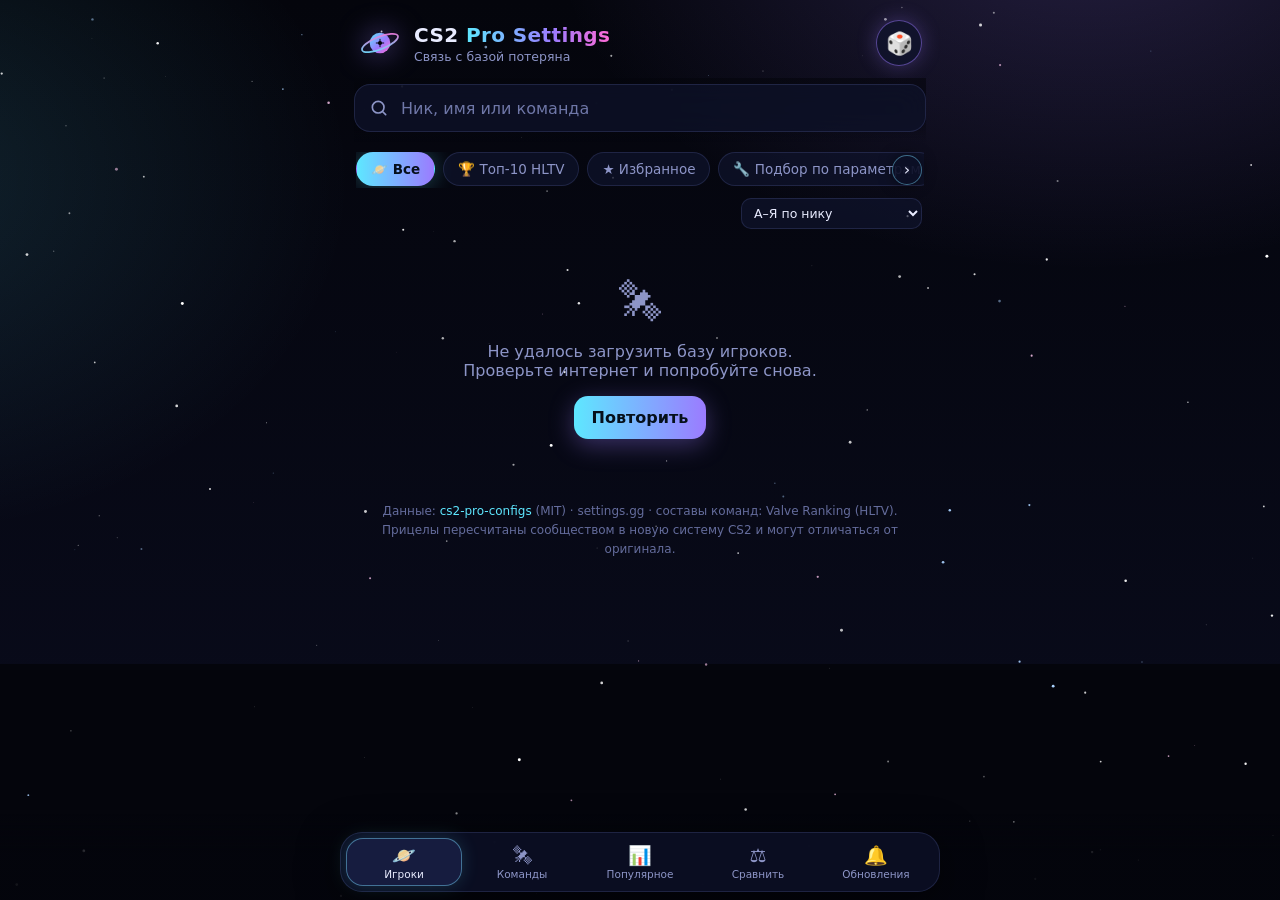
<file: index.html>
<!DOCTYPE html>
<html lang="ru">
<head>
<meta charset="UTF-8">
<meta name="viewport" content="width=device-width, initial-scale=1, maximum-scale=1, viewport-fit=cover">
<meta name="color-scheme" content="dark">
<title>CS2 Pro Settings</title>
<link rel="icon" href="data:image/svg+xml,%3Csvg xmlns=%27http://www.w3.org/2000/svg%27 viewBox=%270 0 64 64%27%3E%3Ccircle cx=%2732%27 cy=%2732%27 r=%2715%27 fill=%27%239b7bff%27/%3E%3Cellipse cx=%2732%27 cy=%2732%27 rx=%2728%27 ry=%279%27 fill=%27none%27 stroke=%27%235ee7ff%27 stroke-width=%273%27 transform=%27rotate(-22 32 32)%27/%3E%3C/svg%3E">
<script src="https://telegram.org/js/telegram-web-app.js"></script>
<link rel="stylesheet" href="style.css?v=12">
</head>
<body>
<canvas id="sky" aria-hidden="true"></canvas>

<main class="app">
  <header class="top">
    <svg class="logo" viewBox="0 0 64 64" aria-hidden="true">
      <defs>
        <linearGradient id="g1" x1="0" y1="0" x2="1" y2="1"><stop offset="0" stop-color="#5ee7ff"/><stop offset=".55" stop-color="#9b7bff"/><stop offset="1" stop-color="#ff6bd6"/></linearGradient>
        <linearGradient id="g2" x1="0" y1="1" x2="1" y2="0"><stop offset="0" stop-color="#5ee7ff"/><stop offset="1" stop-color="#ff6bd6"/></linearGradient>
      </defs>
      <circle cx="32" cy="32" r="15" fill="url(#g1)"/>
      <ellipse cx="32" cy="32" rx="28" ry="9" fill="none" stroke="url(#g2)" stroke-width="2.6" transform="rotate(-22 32 32)" opacity=".95"/>
      <circle cx="32" cy="32" r="3" fill="#04050c"/><path d="M32 26v12M26 32h12" stroke="#04050c" stroke-width="1.4"/>
    </svg>
    <div>
      <h1>CS2 <span>Pro Settings</span></h1>
      <p id="sub">Загружаем звёздную карту…</p>
    </div>
    <button class="round dice" type="button" data-act="rand" aria-label="Случайный игрок" title="Случайный игрок">🎲</button>
  </header>

  <!-- ===== Игроки ===== -->
  <section class="view on" id="v-players">
    <div class="health" id="health" hidden></div>
    <div class="search">
      <label class="field" id="field">
        <svg viewBox="0 0 24 24" fill="none" stroke-width="2" stroke-linecap="round"><circle cx="11" cy="11" r="7"/><path d="m20 20-3.5-3.5"/></svg>
        <input id="q" type="search" placeholder="Ник, имя или команда" autocomplete="off" autocapitalize="off" spellcheck="false" enterkeyhint="search">
        <button class="clear" id="clr" type="button" aria-label="Очистить">×</button>
      </label>
    </div>
    <div class="chips" id="chips" role="tablist">
      <button class="chip on" data-m="all" type="button">🪐 Все</button>
      <button class="chip" data-m="top" type="button">🏆 Топ-10 HLTV</button>
      <button class="chip" data-m="fav" type="button">★ Избранное</button>
      <button class="chip" data-act="flt" id="fltBtn" type="button">🔧 Подбор по параметрам</button>
    </div>
    <div class="flt" id="fltPanel" hidden>
      <h3>Подбор по параметрам</h3>
      <div class="grid2">
        <label>eDPI от – до<span class="rng"><input class="inp" data-f="emin" type="number" inputmode="numeric" placeholder="от"><input class="inp" data-f="emax" type="number" inputmode="numeric" placeholder="до"></span></label>
        <label>Viewmodel FOV от – до<span class="rng"><input class="inp" data-f="fmin" type="number" inputmode="numeric" placeholder="от"><input class="inp" data-f="fmax" type="number" inputmode="numeric" placeholder="до"></span></label>
        <label>Разрешение<select data-f="res"></select></label>
        <label>Соотношение сторон<select data-f="ar"></select></label>
        <label>Пресет viewmodel<select data-f="ps"><option value="">любой</option><option value="1">1 · Desktop</option><option value="2">2 · Couch</option><option value="3">3 · Classic</option></select></label>
        <label>Стиль прицела<select data-f="xs"></select></label>
        <label>Цвет прицела<select data-f="xc"></select></label>
        <label>Сортировка по близости<select data-f="near"><option value="">нет</option><option value="edpi">к eDPI «от–до»</option></select></label>
        <label class="chk full"><input type="checkbox" data-f="team"> Только игроки из команд рейтинга</label>
      </div>
      <div class="acts" style="margin-top:12px"><button class="btn ghost sm" type="button" data-act="fltreset">Сбросить</button></div>
    </div>
    <div class="meta">
      <span id="count"></span>
      <select id="sort" aria-label="Сортировка">
        <option value="az">А–Я по нику</option>
        <option value="lo">eDPI: по возрастанию</option>
        <option value="hi">eDPI: по убыванию</option>
      </select>
    </div>
    <section class="list" id="list"></section>
    <div id="more"></div>
  </section>

  <!-- ===== Команды ===== -->
  <section class="view" id="v-teams">
    <div class="search">
      <label class="field" id="tfield">
        <svg viewBox="0 0 24 24" fill="none" stroke-width="2" stroke-linecap="round"><circle cx="11" cy="11" r="7"/><path d="m20 20-3.5-3.5"/></svg>
        <input id="tq" type="search" placeholder="Команда или ник игрока" autocomplete="off" autocapitalize="off" spellcheck="false">
        <button class="clear" id="tclr" type="button" aria-label="Очистить">×</button>
      </label>
    </div>
    <div class="meta"><span id="tcount"></span></div>
    <section class="list" id="tlist"></section>
  </section>

  <!-- ===== Популярное ===== -->
  <section class="view" id="v-pop"></section>

  <!-- ===== Сравнить ===== -->
  <section class="view" id="v-cmp"></section>

  <!-- ===== Обновления ===== -->
  <section class="view" id="v-upd"></section>

  <p class="foot">
    Данные: <a href="https://github.com/AntonyPerez0/cs2-pro-configs" target="_blank" rel="noopener">cs2-pro-configs</a> (MIT) · settings.gg · составы команд: Valve Ranking (HLTV).<br>
    Прицелы пересчитаны сообществом в новую систему CS2 и могут отличаться от оригинала.
  </p>
</main>

<nav class="nav" aria-label="Разделы"><div class="in">
  <button type="button" class="on" data-nav="players"><span class="ic">🪐</span>Игроки</button>
  <button type="button" data-nav="teams"><span class="ic">🛰</span>Команды</button>
  <button type="button" data-nav="pop"><span class="ic">📊</span>Популярное</button>
  <button type="button" data-nav="cmp"><span class="ic">⚖️</span>Сравнить</button>
  <button type="button" data-nav="upd"><span class="ic">🔔</span>Обновления<span class="badge" id="badge" hidden>0</span></button>
</div></nav>

<div class="sheet" id="sheet" aria-hidden="true"><div class="scroll" id="scroll"><div class="in" id="sheetIn"></div></div></div>
<div class="toast" id="toast" role="status"></div>

<script src="app.js?v=12"></script>
</body>
</html>
</file>
<file: style.css>
:root {
    --bg: #04050c; --bg2: #0a0c1e;
    --surface: rgba(16, 20, 46, .66); --surface-hi: rgba(26, 32, 72, .78);
    --line: rgba(140, 160, 255, .15); --line-hi: rgba(120, 220, 255, .45);
    --text: #e9ecff; --muted: #8d95c7;
    --cyan: #5ee7ff; --violet: #9b7bff; --pink: #ff6bd6; --amber: #ffcf6b; --green: #6bffb0; --red: #ff7a8a;
    --radius: 18px;
    --mono: ui-monospace, SFMono-Regular, Menlo, Consolas, "Liberation Mono", monospace;
    --sans: "Segoe UI", system-ui, -apple-system, Roboto, "Helvetica Neue", Arial, sans-serif;
  }
  * { box-sizing: border-box; -webkit-tap-highlight-color: transparent; }
  html, body { margin: 0; min-height: 100%; width: 100%; max-width: 100%; overflow-x: hidden; overscroll-behavior-x: none; touch-action: pan-y; background: var(--bg); color: var(--text); font-family: var(--sans); }
  body {
    background:
      radial-gradient(900px 600px at 85% -10%, rgba(155, 123, 255, .22), transparent 60%),
      radial-gradient(800px 600px at -10% 20%, rgba(94, 231, 255, .13), transparent 60%),
      radial-gradient(700px 500px at 60% 110%, rgba(255, 107, 214, .12), transparent 60%),
      linear-gradient(180deg, var(--bg) 0%, var(--bg2) 100%);
    background-attachment: fixed; -webkit-font-smoothing: antialiased; overflow-x: hidden;
  }
  #sky { position: fixed; inset: 0; width: 100%; height: 100%; z-index: 0; pointer-events: none; }
  .app { overflow-x: clip; position: relative; z-index: 1; max-width: 600px; margin: 0 auto; padding: 14px 16px calc(104px + env(safe-area-inset-bottom)); }
  button { font: inherit; color: inherit; cursor: pointer; border: 0; background: none; }
  button:focus-visible, input:focus-visible, select:focus-visible { outline: 2px solid var(--cyan); outline-offset: 2px; }
  [hidden] { display: none !important; }

  /* ---------- шапка ---------- */
  .top { display: flex; align-items: center; gap: 12px; padding: 6px 2px 12px; }
  .logo { width: 44px; height: 44px; flex: none; filter: drop-shadow(0 0 14px rgba(155, 123, 255, .55)); }
  .top > div { flex: 1; min-width: 0; }
  .top h1 { margin: 0; font-size: 20px; letter-spacing: .02em; font-weight: 700; }
  .top h1 span { background: linear-gradient(90deg, var(--cyan), var(--violet) 60%, var(--pink)); -webkit-background-clip: text; background-clip: text; color: transparent; }
  .top p { margin: 2px 0 0; font-size: 12.5px; color: var(--muted); }
  .round { width: 40px; height: 40px; flex: none; border-radius: 50%; display: grid; place-items: center; font-size: 18px; background: var(--surface); border: 1px solid var(--line); transition: all .2s; }
  .round:active { transform: scale(.92); }
  .round.on { color: var(--amber); border-color: rgba(255, 207, 107, .5); box-shadow: 0 0 18px rgba(255, 207, 107, .25); }
  .dice { width: 46px; height: 46px; font-size: 22px; border-color: rgba(155, 123, 255, .5); box-shadow: 0 0 20px rgba(155, 123, 255, .3); }

  /* ---------- нижнее меню ---------- */
  .nav { position: fixed; left: 0; right: 0; bottom: 0; z-index: 10; display: flex; justify-content: center; padding: 18px 10px calc(8px + env(safe-area-inset-bottom));
    background: linear-gradient(180deg, rgba(4,5,12,0), rgba(4,5,12,.9) 45%); pointer-events: none; }
  .nav .in { pointer-events: auto; display: flex; gap: 2px; width: 100%; max-width: 600px; padding: 5px; border-radius: 22px; background: rgba(12, 16, 38, .86);
    border: 1px solid var(--line); backdrop-filter: blur(16px); -webkit-backdrop-filter: blur(16px); box-shadow: 0 10px 40px rgba(0,0,0,.5); }
  .nav button { position: relative; flex: 1; display: grid; justify-items: center; gap: 1px; padding: 7px 0 6px; border-radius: 17px; color: var(--muted); font-size: 10.5px; transition: all .2s; }
  .nav button .ic { font-size: 19px; line-height: 1.15; }
  .nav button.on { color: var(--text); background: var(--surface-hi); box-shadow: 0 0 18px rgba(94, 231, 255, .16), inset 0 0 0 1px var(--line-hi); }
  .badge { position: absolute; top: 2px; right: calc(50% - 22px); min-width: 17px; height: 17px; padding: 0 4px; border-radius: 9px; font-size: 10px; font-weight: 700; line-height: 17px;
    color: #06101c; background: var(--pink); box-shadow: 0 0 10px var(--pink); }

  .view { display: none; animation: rise .3s both; }
  .view.on { display: block; }

  /* ---------- поиск ---------- */
  .search { position: sticky; top: 0; z-index: 5; padding: 6px 0 10px; margin: 0 -2px; background: linear-gradient(180deg, rgba(4, 5, 12, .6) 50%, rgba(4, 5, 12, 0)); }
  .field { display: flex; align-items: center; gap: 10px; padding: 0 14px; height: 48px; border-radius: 16px;
    background: var(--surface); border: 1px solid var(--line); backdrop-filter: blur(14px); -webkit-backdrop-filter: blur(14px); transition: border-color .2s, box-shadow .2s; }
  .field:focus-within { border-color: var(--line-hi); box-shadow: 0 0 0 4px rgba(94, 231, 255, .08), 0 0 24px rgba(94, 231, 255, .12); }
  .field svg { width: 20px; height: 20px; flex: none; stroke: var(--muted); }
  .field input { flex: 1; min-width: 0; height: 100%; background: none; border: 0; outline: 0; color: var(--text); font-size: 16px; font-family: inherit; }
  .field input::placeholder { color: #6f77a8; }
  .field .clear { display: none; width: 26px; height: 26px; border-radius: 50%; background: rgba(255, 255, 255, .08); color: var(--muted); line-height: 26px; font-size: 16px; }
  .field.has .clear { display: block; }

  .chips { display: flex; gap: 8px; margin: 10px 0 4px; overflow-x: auto; scrollbar-width: none; padding-bottom: 2px; }
  .chips::-webkit-scrollbar { display: none; }
  .chip { flex: none; padding: 8px 14px; border-radius: 999px; font-size: 13.5px; color: var(--muted); background: var(--surface); border: 1px solid var(--line); transition: all .2s; white-space: nowrap; }
  .chip.on { color: #06101c; font-weight: 700; background: linear-gradient(90deg, var(--cyan), var(--violet)); border-color: transparent; box-shadow: 0 0 22px rgba(94, 231, 255, .3); }
  .chip.dot::after { content: ''; display: inline-block; width: 7px; height: 7px; margin-left: 7px; border-radius: 50%; background: var(--pink); box-shadow: 0 0 8px var(--pink); }
  .meta { display: flex; justify-content: space-between; align-items: center; margin: 10px 2px 8px; font-size: 12.5px; color: var(--muted); }
  select, .inp { background: var(--surface); color: var(--text); border: 1px solid var(--line); border-radius: 10px; padding: 8px 9px; font: inherit; font-size: 14px; min-width: 0; }
  .meta select { font-size: 12.5px; padding: 6px 8px; }

  /* ---------- фильтры ---------- */
  .flt { margin: 4px 0 6px; padding: 14px; border-radius: var(--radius); background: var(--surface); border: 1px solid var(--line); }
  .flt h3 { margin: 0 0 10px; }
  .grid2 { display: grid; grid-template-columns: 1fr 1fr; gap: 10px; }
  .grid2 label { display: grid; gap: 4px; font-size: 12px; color: var(--muted); }
  .grid2 .rng { display: grid; grid-template-columns: 1fr 1fr; gap: 6px; }
  .grid2 .full { grid-column: 1 / -1; }
  .chk { display: flex !important; align-items: center; gap: 8px; color: var(--text) !important; font-size: 14px !important; }
  .chk input { width: 18px; height: 18px; accent-color: var(--cyan); }

  /* ---------- списки ---------- */
  .list { display: grid; grid-template-columns: minmax(0, 1fr); gap: 9px; }
  .row { display: flex; align-items: center; gap: 12px; width: 100%; text-align: left; padding: 11px 13px; border-radius: var(--radius);
    background: var(--surface); border: 1px solid var(--line); backdrop-filter: blur(10px); -webkit-backdrop-filter: blur(10px);
    transition: transform .15s, border-color .2s, background .2s, box-shadow .2s; animation: rise .35s both; }
  .row:hover, .row:active { border-color: var(--line-hi); background: var(--surface-hi); box-shadow: 0 0 26px rgba(94, 231, 255, .1); transform: translateY(-1px); }
  .row.dim { opacity: .55; cursor: default; }
  .rank { width: 26px; text-align: center; font-family: var(--mono); font-weight: 700; color: var(--amber); font-size: 15px; flex: none; }
  .av { position: relative; width: 48px; height: 48px; flex: none; border-radius: 50%; padding: 2px; background: conic-gradient(from 200deg, var(--cyan), var(--violet), var(--pink), var(--cyan)); }
  .av > div, .av > img { width: 100%; height: 100%; border-radius: 50%; display: grid; place-items: center; object-fit: cover; background: #0b0e24; font-weight: 700; font-size: 18px; color: var(--cyan); }
  .av.sm { width: 34px; height: 34px; padding: 1.5px; }
  .av.sm > div, .av.sm > img { font-size: 13px; }
  .who { flex: 1; min-width: 0; }
  .who b { display: block; font-size: 16px; white-space: nowrap; overflow: hidden; text-overflow: ellipsis; }
  .who small { display: block; margin-top: 2px; color: var(--muted); font-size: 12.5px; white-space: nowrap; overflow: hidden; text-overflow: ellipsis; }
  .pill { flex: none; padding: 5px 10px; border-radius: 999px; font-family: var(--mono); font-size: 12px; color: var(--cyan); background: rgba(94, 231, 255, .08); border: 1px solid rgba(94, 231, 255, .22); }
  .pill.g { color: var(--green); background: rgba(107, 255, 176, .08); border-color: rgba(107, 255, 176, .25); }
  .pill.n { color: var(--pink); background: rgba(255, 107, 214, .08); border-color: rgba(255, 107, 214, .3); }
  .fav { color: var(--amber); margin-left: -2px; }
  .empty, .error { text-align: center; padding: 40px 20px; color: var(--muted); }
  .empty .big, .error .big { font-size: 42px; margin-bottom: 8px; }
  .btn { display: inline-flex; align-items: center; justify-content: center; gap: 8px; padding: 12px 18px; border-radius: 14px; font-weight: 700; color: #06101c;
    background: linear-gradient(90deg, var(--cyan), var(--violet)); box-shadow: 0 6px 24px rgba(155, 123, 255, .35); }
  .btn.ghost { color: var(--text); background: var(--surface); border: 1px solid var(--line); box-shadow: none; font-weight: 600; }
  .btn.sm { padding: 8px 12px; font-size: 13px; border-radius: 11px; }
  .sk { height: 72px; border-radius: var(--radius); border: 1px solid var(--line);
    background: linear-gradient(100deg, rgba(255,255,255,.03) 30%, rgba(255,255,255,.08) 50%, rgba(255,255,255,.03) 70%) var(--surface); background-size: 200% 100%; animation: sh 1.4s infinite linear; }
  @keyframes sh { to { background-position: -200% 0; } }
  @keyframes rise { from { opacity: 0; transform: translateY(8px); } to { opacity: 1; transform: none; } }
  #more { height: 1px; }

  /* ---------- команды ---------- */
  .team { display: flex; align-items: center; gap: 12px; width: 100%; text-align: left; padding: 12px 13px; border-radius: var(--radius); background: var(--surface); border: 1px solid var(--line);
    transition: all .2s; animation: rise .35s both; }
  .team:active, .team:hover { border-color: var(--line-hi); background: var(--surface-hi); }
  .team .who b { font-size: 16.5px; }
  .stack { display: flex; flex: none; }
  .stack .av { margin-left: -12px; box-shadow: 0 0 0 2px #090b1d; }
  .stack .av:first-child { margin-left: 0; }

  /* ---------- популярное / сравнение ---------- */
  .seg { display: flex; padding: 4px; margin: 8px 0 12px; border-radius: 14px; background: var(--surface); border: 1px solid var(--line); }
  .seg button { flex: 1; padding: 9px 6px; border-radius: 10px; font-size: 13.5px; color: var(--muted); transition: all .2s; }
  .seg button.on { color: var(--text); background: var(--surface-hi); box-shadow: inset 0 0 0 1px var(--line-hi); }
  .card { padding: 14px; border-radius: var(--radius); background: var(--surface); border: 1px solid var(--line); margin-bottom: 12px; }
  .card h3 { margin: 0 0 10px; font-size: 12px; text-transform: uppercase; letter-spacing: .14em; color: var(--violet); font-weight: 700; }
  .pb { position: relative; display: flex; justify-content: space-between; align-items: center; gap: 10px; width: 100%; text-align: left; padding: 10px 12px; margin-bottom: 6px;
    border-radius: 12px; overflow: hidden; background: rgba(255, 255, 255, .03); font-size: 14.5px; }
  .pb i { position: absolute; inset: 0 auto 0 0; width: var(--w); background: linear-gradient(90deg, rgba(94, 231, 255, .3), rgba(155, 123, 255, .22)); }
  .pb span, .pb b { position: relative; }
  .pb b { font-family: var(--mono); font-size: 12.5px; color: var(--cyan); font-weight: 600; }
  .pb:active { transform: scale(.99); }
  .sub { margin: 14px 2px 8px; font-size: 13px; color: var(--muted); }
  .sub b { color: var(--text); }
  .stat3 { display: grid; grid-template-columns: repeat(3, 1fr); gap: 8px; margin-bottom: 12px; }

  .slots { display: grid; grid-template-columns: 1fr auto 1fr; gap: 8px; align-items: stretch; margin: 6px 0 12px; }
  .slot { display: grid; justify-items: center; gap: 6px; padding: 14px 8px; border-radius: var(--radius); background: var(--surface); border: 1px dashed var(--line-hi); text-align: center; min-height: 118px; align-content: center; }
  .slot.has { border-style: solid; border-color: var(--line); }
  .slot .plus { width: 48px; height: 48px; display: grid; place-items: center; font-size: 26px; color: var(--cyan); border-radius: 50%; border: 1px dashed var(--line-hi); }
  .slot b { font-size: 15px; max-width: 100%; overflow: hidden; text-overflow: ellipsis; white-space: nowrap; }
  .slot small { color: var(--muted); font-size: 12px; max-width: 100%; overflow: hidden; text-overflow: ellipsis; white-space: nowrap; }
  .swap { align-self: center; }
  .cmp-sum { display: flex; align-items: center; gap: 12px; }
  .meter { flex: 1; height: 10px; border-radius: 6px; background: rgba(255,255,255,.08); overflow: hidden; }
  .meter i { display: block; height: 100%; width: var(--w); background: linear-gradient(90deg, var(--pink), var(--violet), var(--cyan)); }
  .cr { display: grid; grid-template-columns: 1.35fr 1fr 1fr; gap: 6px; align-items: center; padding: 9px 6px; border-bottom: 1px solid rgba(140, 160, 255, .09); font-size: 13.5px; }
  .cr:last-child { border: 0; }
  .cr .lb { color: var(--muted); font-size: 12px; overflow-wrap: anywhere; hyphens: auto; }
  .cr b { font-weight: 600; text-align: right; word-break: break-word; }
  .cr.diff { background: linear-gradient(90deg, rgba(255, 207, 107, .09), transparent); border-left: 2px solid var(--amber); margin-left: -6px; padding-left: 10px; }
  .cr.diff b.hi { color: var(--cyan); }
  .cr .sw { display: inline-block; width: 11px; height: 11px; margin-right: 6px; border-radius: 3px; vertical-align: -1px; border: 1px solid rgba(255,255,255,.4); }
  .cr .d { color: var(--muted); font-weight: 400; }

  /* ---------- обновления ---------- */
  .day { margin: 16px 2px 8px; font-size: 12px; letter-spacing: .12em; text-transform: uppercase; color: var(--muted); }
  .ev { display: block; width: 100%; text-align: left; padding: 12px 13px; margin-bottom: 9px; border-radius: var(--radius); background: var(--surface); border: 1px solid var(--line); }
  .ev:active { border-color: var(--line-hi); }
  .ev.fresh { border-color: rgba(255, 107, 214, .45); box-shadow: 0 0 22px rgba(255, 107, 214, .12); }
  .ev .h { display: flex; align-items: center; gap: 10px; margin-bottom: 8px; }
  .ev .h b { font-size: 15.5px; flex: 1; min-width: 0; }
  .ev ul { margin: 0; padding: 0; list-style: none; display: grid; gap: 5px; font-size: 13px; }
  .ev li { color: var(--muted); }
  .ev li s { color: #a17c85; text-decoration: none; }
  .ev li em { font-style: normal; color: var(--green); font-family: var(--mono); font-size: 12.5px; }
  .note { margin: 6px 2px 0; padding: 10px 12px; border-radius: 12px; font-size: 12.5px; line-height: 1.5; color: var(--muted); background: rgba(94, 231, 255, .05); border: 1px solid rgba(94, 231, 255, .14); }

  /* ---------- карточка игрока (оверлей) ---------- */
  .sheet { position: fixed; inset: 0; z-index: 20; overflow: hidden;
    background:
      radial-gradient(800px 560px at 90% -8%, rgba(155, 123, 255, .26), transparent 60%),
      radial-gradient(700px 520px at -10% 30%, rgba(94, 231, 255, .14), transparent 60%),
      radial-gradient(640px 480px at 70% 108%, rgba(255, 107, 214, .14), transparent 60%),
      linear-gradient(180deg, #04050c, #080a1c);
    transform: translateY(100%); opacity: 0; visibility: hidden; transition: transform .32s cubic-bezier(.2,.8,.2,1), opacity .25s, visibility 0s .32s; }
  .sheet::before { content: ''; position: absolute; inset: 0; pointer-events: none; opacity: .75; animation: tw 5s ease-in-out infinite alternate;
    background-image: radial-gradient(1px 1px at 20px 30px, #fff, transparent), radial-gradient(1.3px 1.3px at 96px 124px, #bfe9ff, transparent),
      radial-gradient(1px 1px at 158px 58px, #fff, transparent), radial-gradient(1.5px 1.5px at 62px 176px, #ffd6f5, transparent), radial-gradient(1px 1px at 128px 14px, #cfe4ff, transparent);
    background-size: 210px 210px; }
  .sheet .scroll { overflow-x: hidden; touch-action: pan-y; position: absolute; inset: 0; z-index: 1; overflow-y: auto; -webkit-overflow-scrolling: touch; overscroll-behavior: contain; }
  @keyframes tw { from { opacity: .35; } to { opacity: .9; } }
  .sheet.open { transform: none; opacity: 1; visibility: visible; transition-delay: 0s; }
  .sheet .in { max-width: 600px; margin: 0 auto; padding: 14px 16px calc(40px + env(safe-area-inset-bottom)); }
  .bar { display: flex; justify-content: space-between; align-items: center; margin-bottom: 10px; }
  .bar .r { display: flex; gap: 8px; }
  .hero { text-align: center; padding: 6px 0 14px; }
  .hero .av { width: 92px; height: 92px; margin: 0 auto 12px; padding: 3px; box-shadow: 0 0 40px rgba(155, 123, 255, .45); }
  .hero .av > div { font-size: 36px; }
  .hero h2 { margin: 0; font-size: 26px; letter-spacing: .01em; }
  .hero p { margin: 4px 0 0; color: var(--muted); font-size: 14px; }
  .teamchip { display: inline-flex; align-items: center; gap: 6px; margin-top: 10px; padding: 6px 12px; border-radius: 999px; font-size: 13px; color: var(--text); background: var(--surface); border: 1px solid var(--line-hi); }
  .tiles { display: grid; grid-template-columns: repeat(3, 1fr); gap: 8px; margin: 12px 0; }
  .tile { padding: 12px 8px; text-align: center; border-radius: 14px; background: var(--surface); border: 1px solid var(--line); }
  .tile b { display: block; font-family: var(--mono); font-size: 17px; color: var(--cyan); }
  .tile span { display: block; margin-top: 3px; font-size: 11.5px; color: var(--muted); }
  .acts { display: flex; gap: 8px; flex-wrap: wrap; margin: 4px 0 6px; }
  .acts .btn { flex: 1 1 130px; }
  .tabs { display: flex; gap: 6px; overflow-x: auto; scrollbar-width: none; margin: 4px -16px 14px; padding: 4px 16px; position: sticky; top: 0; z-index: 3; background: linear-gradient(180deg, rgba(5,6,16,.96) 65%, rgba(5,6,16,0)); }
  .tabs::-webkit-scrollbar { display: none; }
  .tab { flex: none; padding: 9px 14px; border-radius: 12px; font-size: 14px; color: var(--muted); border: 1px solid transparent; transition: all .2s; white-space: nowrap; }
  .tab.on { color: var(--text); background: var(--surface-hi); border-color: var(--line-hi); box-shadow: 0 0 18px rgba(94, 231, 255, .14); }
  .panel { display: none; animation: rise .3s both; }
  .panel.on { display: block; }
  .kv { display: grid; }
  .kv div { display: flex; justify-content: space-between; gap: 14px; padding: 9px 0; border-bottom: 1px solid rgba(140,160,255,.09); font-size: 14.5px; }
  .kv div:last-child { border: 0; }
  .kv span { color: var(--muted); }
  .kv b { text-align: right; font-weight: 600; }
  .code { position: relative; margin: 0 0 10px; padding: 12px 76px 12px 14px; border-radius: 14px; font-family: var(--mono); font-size: 12.5px; line-height: 1.5; color: #c9f6ff; background: rgba(2, 4, 14, .75); border: 1px solid rgba(94, 231, 255, .18); word-break: break-word; }
  .copy { position: absolute; top: 8px; right: 8px; padding: 7px 11px; border-radius: 10px; font-size: 12.5px; font-weight: 700; color: #06101c; background: linear-gradient(90deg, var(--cyan), var(--violet)); }
  .copy.done { background: var(--green); }
  .hint { font-size: 12.5px; line-height: 1.5; color: var(--muted); margin: 8px 2px 0; }
  .hint code { font-family: var(--mono); color: var(--cyan); font-size: 12px; }
  .warn { margin: 10px 0 0; padding: 0; list-style: none; display: grid; gap: 6px; }
  .warn li { font-size: 12.5px; color: #e8d3a0; padding: 8px 10px; border-radius: 10px; background: rgba(255, 207, 107, .07); border: 1px solid rgba(255, 207, 107, .2); }
  .stage { position: relative; display: grid; place-items: center; height: 200px; border-radius: 16px; overflow: hidden; border: 1px solid var(--line); margin-bottom: 10px; }
  .stage canvas { image-rendering: pixelated; }
  .stage .lab { position: absolute; left: 10px; bottom: 8px; font-size: 11px; color: rgba(255,255,255,.55); font-family: var(--mono); text-shadow: 0 1px 4px #000; }
  .bgs { position: absolute; top: 8px; right: 8px; display: flex; gap: 6px; }
  .bgs button { width: 24px; height: 24px; border-radius: 50%; border: 2px solid rgba(255,255,255,.25); }
  .bgs button.on { border-color: var(--cyan); box-shadow: 0 0 10px var(--cyan); }
  .toast { position: fixed; left: 50%; bottom: calc(92px + env(safe-area-inset-bottom)); transform: translate(-50%, 30px); opacity: 0; z-index: 50; pointer-events: none;
    padding: 11px 18px; border-radius: 999px; font-size: 14px; font-weight: 600; width: max-content; max-width: calc(100vw - 32px); text-align: center; color: #06101c; background: var(--green); box-shadow: 0 8px 30px rgba(0,0,0,.5); transition: all .25s; }
  .toast.show { transform: translate(-50%, 0); opacity: 1; }
  .foot { margin: 22px 4px 0; font-size: 12px; line-height: 1.6; color: #646c9c; text-align: center; }
  .foot a { color: var(--cyan); text-decoration: none; }
  @media (prefers-reduced-motion: reduce) { *, *::before, *::after { animation: none !important; transition: none !important; } }

  .chips, .tabs { touch-action: pan-x pan-y; overscroll-behavior-x: contain; }
  img, canvas, svg { max-width: 100%; }
  .health { margin: 0 0 10px; padding: 10px 12px; border-radius: 12px; font-size: 12.5px; line-height: 1.5; color: #f1dca4; background: rgba(255, 207, 107, .08); border: 1px solid rgba(255, 207, 107, .3); }
  .wrow { display: grid; grid-template-columns: 1fr auto; gap: 4px 10px; align-items: center; padding: 8px 0; border-bottom: 1px solid rgba(140,160,255,.09); font-size: 14px; }
  .wrow:last-of-type { border: 0; }
  .wrow small { grid-column: 1 / -1; color: var(--muted); font-size: 12px; line-height: 1.4; }
  .wrow input[type=range] { grid-column: 1 / -1; width: 100%; accent-color: var(--cyan); }
  .wrow b { font-family: var(--mono); color: var(--cyan); font-size: 12.5px; }
  .mini { display: flex; flex-wrap: wrap; gap: 4px; margin-top: 4px; }
  .mini i { font-style: normal; font-family: var(--mono); font-size: 10.5px; padding: 1px 6px; border-radius: 6px; background: rgba(255,255,255,.06); color: var(--muted); }
  .mini i.hi { color: var(--green); background: rgba(107,255,176,.1); }

  .hs { position: relative; }
  .hs.stick { position: sticky; top: 0; z-index: 3; background: linear-gradient(180deg, rgba(5,6,16,.96) 65%, rgba(5,6,16,0)); }
  .hs.stick > .tabs { position: static; margin: 0; background: none; }
  .harr { position: absolute; top: 50%; transform: translateY(-50%); z-index: 4; width: 30px; height: 30px; border-radius: 50%; display: none; place-items: center; font-size: 16px; line-height: 1;
    color: var(--text); background: rgba(12, 16, 38, .92); border: 1px solid var(--line-hi); box-shadow: 0 0 14px rgba(0,0,0,.5); }
  .harr.l { left: 2px; } .harr.r { right: 2px; }
  .harr.show { display: grid; }
  .harr:hover { border-color: var(--cyan); color: var(--cyan); }
  @media (hover: none) { .harr { display: none !important; } }

  input[type=search]::-webkit-search-cancel-button, input[type=search]::-webkit-search-decoration { -webkit-appearance: none; display: none; }
</file>
